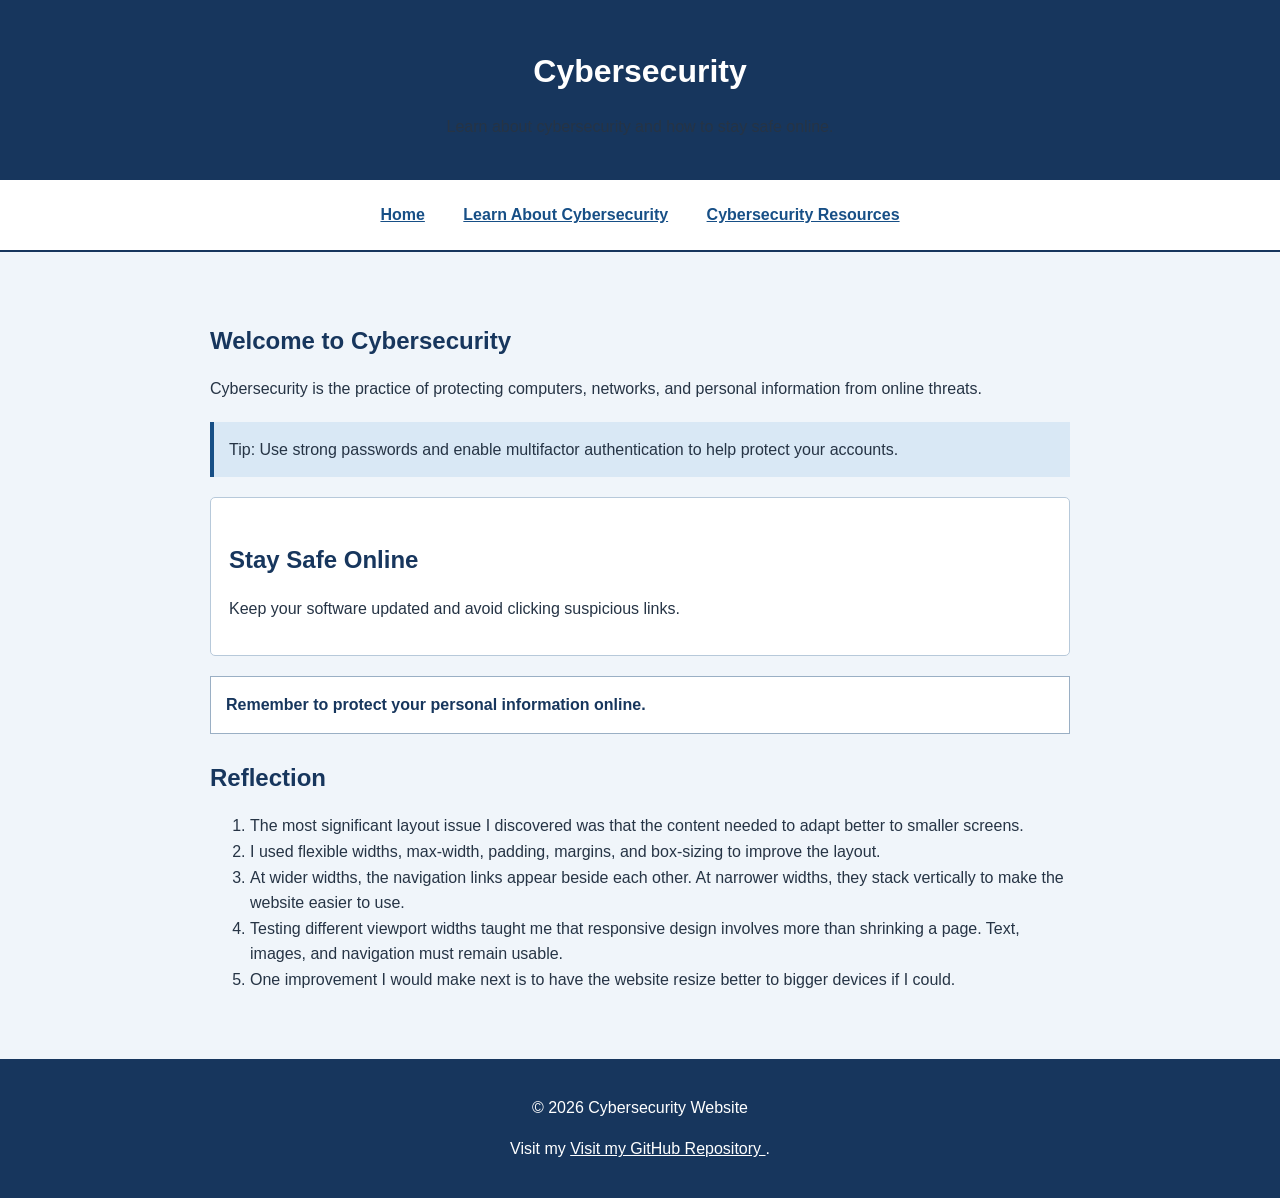
<file: index.html>
<!DOCTYPE html>
<html lang="en">
<head>
    <meta charset="UTF-8">
    <meta name="viewport" content="width=device-width, initial-scale=1.0">
    <title>Cybersecurity</title>
    <link rel="stylesheet" href="css/styles.css">
</head>
<body>

    <header>
        <h1>Cybersecurity</h1>
        <p>Learn about cybersecurity and how to stay safe online.</p>
    </header>

    <nav>
        <a href="index.html">Home</a>
        <a href="about.html">Learn About Cybersecurity</a>
        <a href="resources.html">Cybersecurity Resources</a>
    </nav>

    <main id="main-content">
        <h2>Welcome to Cybersecurity</h2>

        <p>
            Cybersecurity is the practice of protecting computers,
            networks, and personal information from online threats.
        </p>

        <p class="highlight">
            Tip: Use strong passwords and enable multifactor authentication
            to help protect your accounts.
        </p>

        <section class="feature">
            <h2>Stay Safe Online</h2>
            <p>
                Keep your software updated and avoid clicking
                suspicious links.
            </p>
        </section>

        <p class="note">
            Remember to protect your personal information online.
        </p>
        
    <section>
        <h2>Reflection</h2>

        <ol>
            <li>
                The most significant layout issue I discovered was
                that the content needed to adapt better to smaller screens.
            </li>

            <li>
                I used flexible widths, max-width, padding, margins,
                and box-sizing to improve the layout.
            </li>

            <li>
                At wider widths, the navigation links appear beside
                each other. At narrower widths, they stack vertically
                to make the website easier to use.
            </li>

            <li>
                Testing different viewport widths taught me that
                responsive design involves more than shrinking a page.
                Text, images, and navigation must remain usable.
            </li>

            <li>
                One improvement I would make next is to have the website 
                resize better to bigger devices if I could.
            </li>
        </ol>
    </section>
</main>

    <footer>
        <p>&copy; 2026 Cybersecurity Website</p>
        <p>
            Visit my
            <a href="https://github.com/mellowhello70/Cybersecurity"
               target="_blank"
               rel="noopener noreferrer">
            Visit my GitHub Repository
            </a>.
        </p>
    </footer>

</body>
</html>
</file>
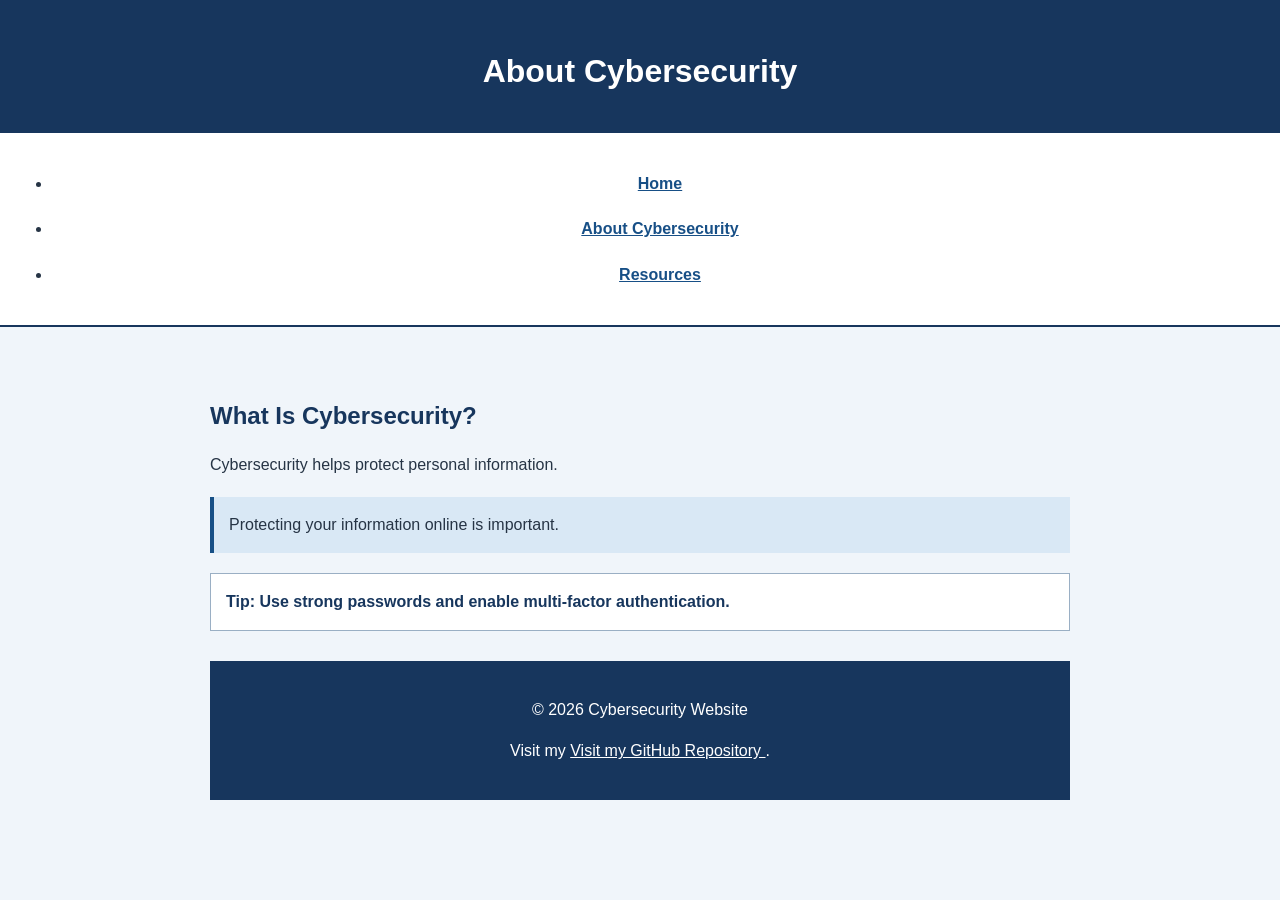
<file: about.html>
<!DOCTYPE html>
<html lang="en">
<head>
    <meta charset="UTF-8">
    <meta name="viewport" content="width=device-width, initial-scale=1.0">
    <title>About Cybersecurity</title>
    <link rel="stylesheet" href="css/styles.css">
</head>

<body>
    <header>
        <h1>About Cybersecurity</h1>
    </header>

    <nav aria-label="Main navigation">
        <ul>
            <li><a href="index.html">Home</a></li>
            <li><a href="about.html">About Cybersecurity</a></li>
            <li><a href="resources.html">Resources</a></li>
        </ul>
    </nav>

    <main>
        <section>
            <h2>What Is Cybersecurity?</h2>

            <p>
                Cybersecurity helps protect personal information.
            </p>

            <p class="highlight">
                Protecting your information online is important.
            </p>

            <p class="note">
                Tip: Use strong passwords and enable multi-factor authentication.
            </p>
        </section>

       
<!-- <section class="feature">
    <h2>Reflection</h2>
    <p>
        Read my reflection here!
    </p>
    <p>
        <a href="Reflection.pdf" 
        target="_blank">Read my Reflection (PDF)</a>
    </p>
</section>
    </main> -->

    
<footer>
        <p>&copy; 2026 Cybersecurity Website</p>
        <p>
            Visit my
            <a href="https://github.com/mellowhello70/Cybersecurity"
               target="_blank"
               rel="noopener noreferrer">
            Visit my GitHub Repository
            </a>.
        </p>
    </footer>
</html>
</file>
<file: css/styles.css>
* {
    box-sizing: border-box;
}

body {
    background-color: #f0f5fa;
    color: #263445;
    font-family: Arial, sans-serif;
    font-size: 16px;
    line-height: 1.6;
    margin: 0;
    padding: 0;
}

header {
    background-color: #17365d;
    color: white;
    padding: 25px;
    text-align: center;
}

h1 {
    margin-bottom: 10px;
    overflow-wrap: break-word;
}

h2 {
    color: #17365d;
    margin-top: 25px;
    margin-bottom: 10px;
}

p {
    color: #263445;
    margin-bottom: 16px;
    overflow-wrap: break-word;
}

main,
#main-content {
    width: 100%;
    max-width: 900px;
    margin: 25px auto;
    padding: 20px;
}

nav {
    background-color: white;
    padding: 12px;
    text-align: center;
    border-bottom: 2px solid #17365d;
}

nav a {
    color: #174f86;
    display: inline-block;
    margin: 5px 12px;
    padding: 5px;
    font-weight: bold;
}

nav a:hover {
    color: #a33b20;
    text-decoration: underline;
}

.highlight {
    background-color: #d9e8f5;
    border-left: 4px solid #174f86;
    padding: 15px;
    margin: 20px 0;
}

.note {
    color: #444;
    background-color: #ffffff;
    border: 1px solid #9aafc4;
    padding: 15px;
    margin: 20px 0;
}

.feature {
    background-color: #ffffff;
    border: 1px solid #b7c9da;
    padding: 18px;
    margin: 20px 0;
    border-radius: 5px;
}

p.note {
    color: #17365d;
    font-weight: bold;
}

img {
    display: block;
    max-width: 100%;
    height: auto;
    margin: 15px 0;
    border: 1px solid #b7c9da;
}

footer {
    background-color: #17365d;
    color: white;
    text-align: center;
    padding: 20px;
    margin-top: 30px;
}

footer p {
    color: white;
}

footer a {
    color: white;
    text-decoration: underline;
    overflow-wrap: anywhere;
}

footer a:hover {
    color: #d9e8f5;
}

@media screen and (max-width: 600px) {
    main,
    #main-content {
        width: 100%;
        margin: 10px auto;
        padding: 12px;
    }

    header {
        padding: 18px 12px;
    }

    nav {
        padding: 8px;
    }

    nav a {
        display: block;
        margin: 8px 0;
        padding: 8px;
    }

    .highlight,
    .note,
    .feature {
        padding: 12px;
        margin: 15px 0;
    }

    footer {
        padding: 16px 12px;
    }
}
</file>
